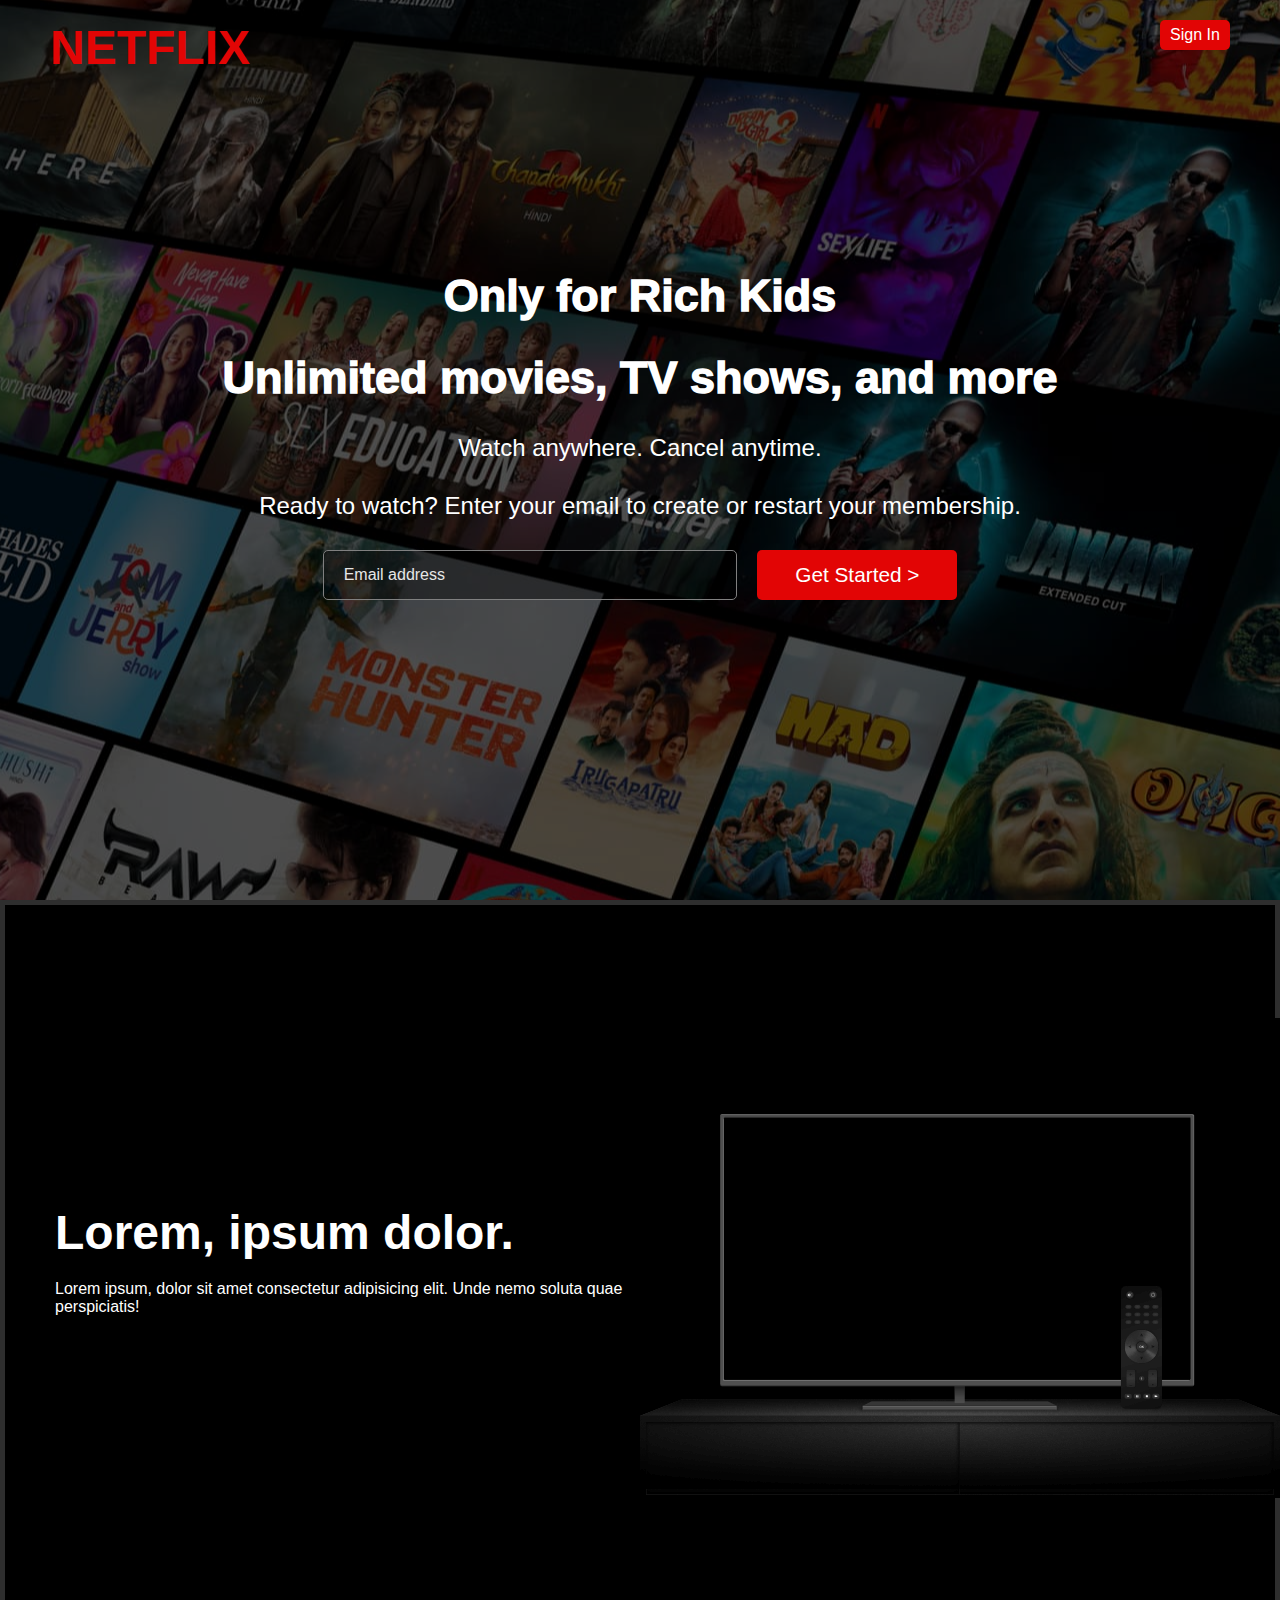
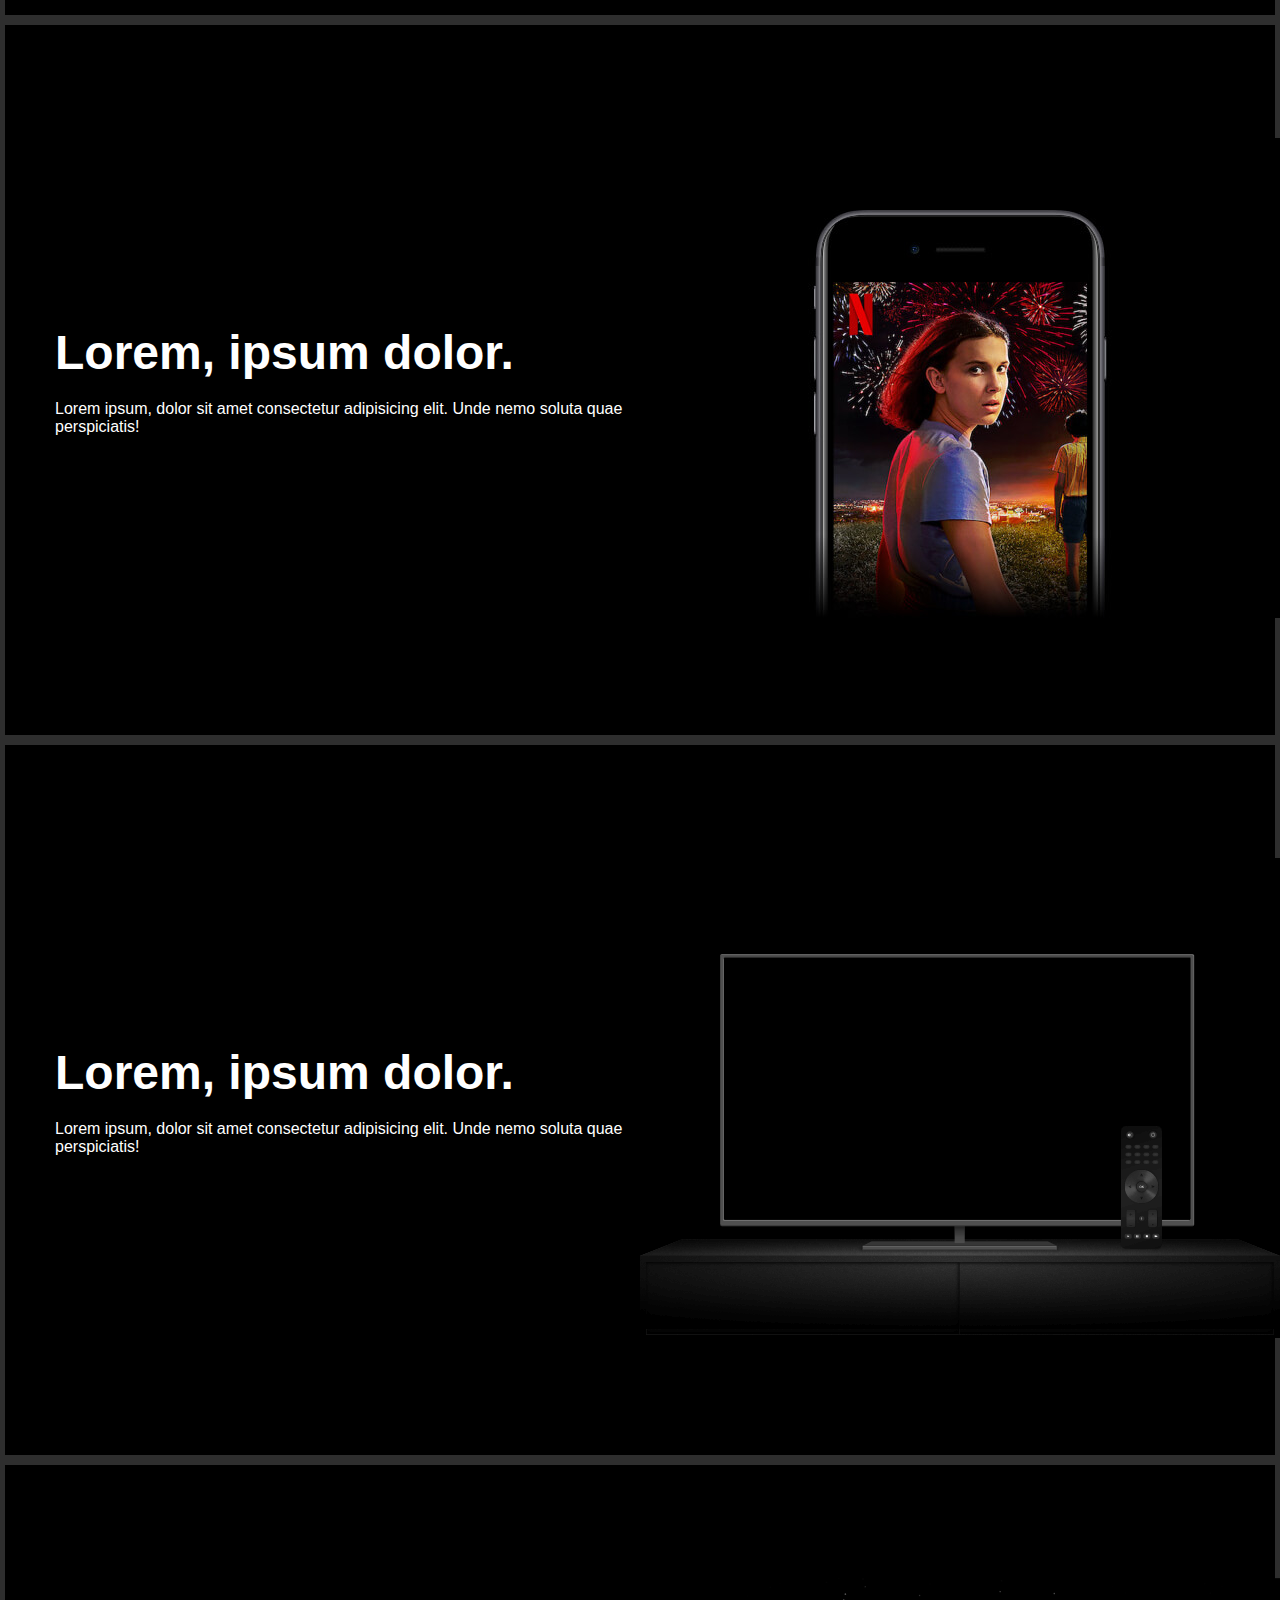
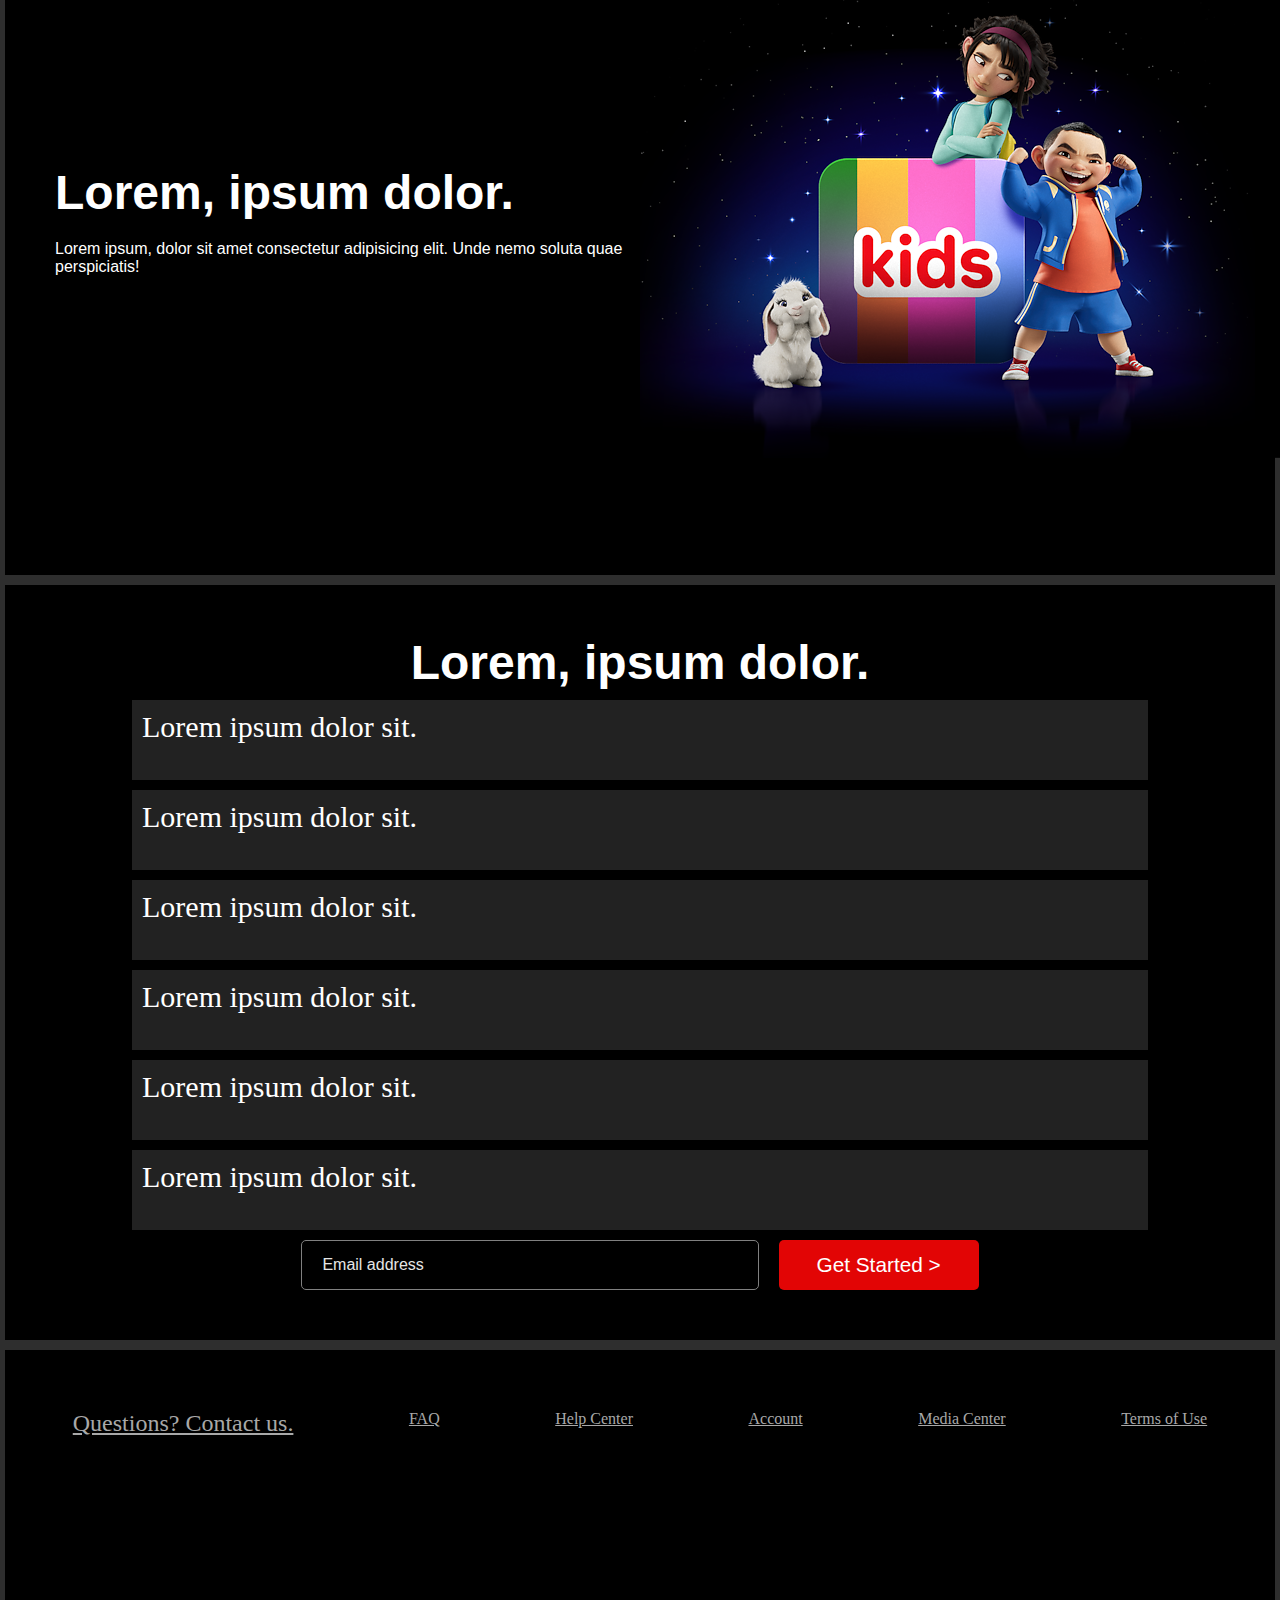
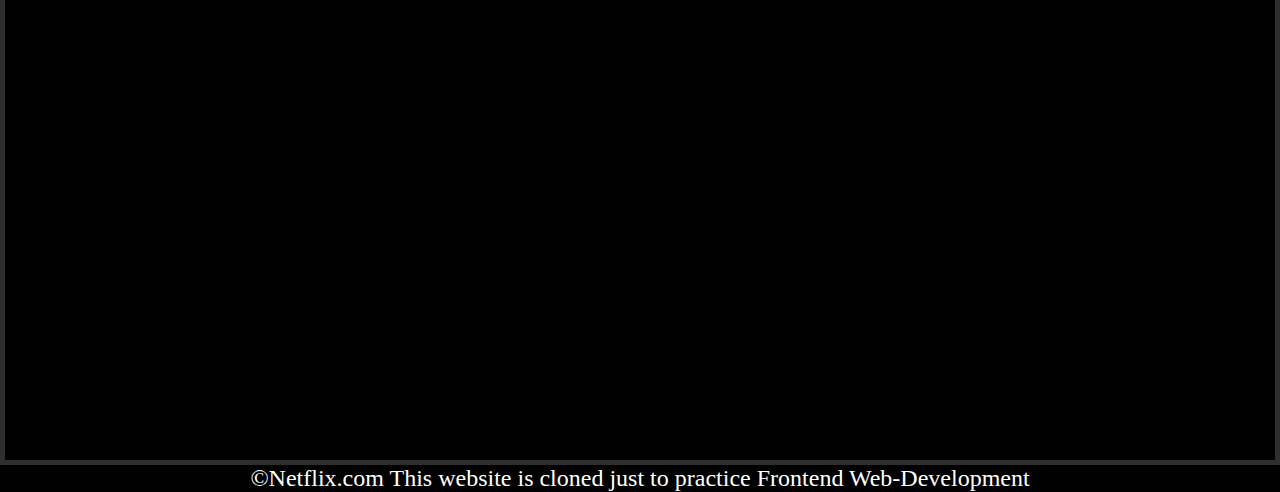
<file: index.html>
<!DOCTYPE html>
<html lang="en">
  <head>
    <meta charset="UTF-8" />
    <meta
      name="viewport"
      content="width=
    , initial-scale=1.0"
    />
    <title>Netflix</title>
    <link rel="stylesheet" href="styles.css" />
  </head>
  <body>
    <div class="container">
      <div class="first-box">
        <div class="layer">
          <header class="header">
            <!-- <div class="logo"><img src="logoo.png" alt="logo"></div> -->
            <div class="logo">NETFLIX</div>
            <div class="btn-signin">
              <button class="signin">Sign In</button>
            </div>
          </header>
          <div class="start">
            <h1>Only for Rich Kids</h1>
            <h1>Unlimited movies, TV shows, and more</h1>
            
            <p>Watch anywhere. Cancel anytime.</p>
            <p>
              Ready to watch? Enter your email to create or restart your
              membership.
            </p>
            <div class="email">
              <input type="email" placeholder="Email address" />
              <button class="get-started">Get Started &gt;</button>
            </div>
          </div>
        </div>
      </div>

      <div class="second-box box">
        
        <div class="details">
          <h1>Lorem, ipsum dolor.</h1>
          <p>
            Lorem ipsum, dolor sit amet consectetur adipisicing elit. Unde nemo
            soluta quae perspiciatis!
          </p>
        </div>
        <div class="image">
          <img src="tv.png" alt="television" />
        </div>
      </div>

      <div class="third-box box">
        <div class="details">
          <h1>Lorem, ipsum dolor.</h1>
          <p>
            Lorem ipsum, dolor sit amet consectetur adipisicing elit. Unde nemo
            soluta quae perspiciatis!
          </p>
        </div>
        <div class="image">
          <img src="mobile-0819.jpg" alt="television" />
        </div>
      </div>

      <div class="fourth-box box">
        <div class="details">
          <h1>Lorem, ipsum dolor.</h1>
          <p>
            Lorem ipsum, dolor sit amet consectetur adipisicing elit. Unde nemo
            soluta quae perspiciatis!
          </p>
        </div>
        <div class="image">
          <img src="tv.png" alt="television">
      </div>
      </div>

      <div class="fifth-box box">
        <div class="details">
          <h1>Lorem, ipsum dolor.</h1>
          <p>
            Lorem ipsum, dolor sit amet consectetur adipisicing elit. Unde nemo
            soluta quae perspiciatis!
          </p>
        </div>
        <div class="image">
          <img src="kids.png" alt="television" />
        </div>
      </div>
      <div class="questions box">
        <h1>Lorem, ipsum dolor.</h1>
        <div class="qn1 qn">Lorem ipsum dolor sit.</div>
        <div class="qn2 qn">Lorem ipsum dolor sit.</div>
        <div class="qn3 qn">Lorem ipsum dolor sit.</div>
        <div class="qn4 qn">Lorem ipsum dolor sit.</div>
        <div class="qn5 qn">Lorem ipsum dolor sit.</div>
        <div class="qn6 qn">Lorem ipsum dolor sit.</div>
        <div class="email">
          <input type="email" placeholder="Email address" />
          <button class="get-started">Get Started &gt;</button>
        </div>
      </div>

      <div class="links box">
        <div class="link biga"><a href="">Questions? Contact us.</a></div>
        <div class="link"><a href="">FAQ</a></div>
        <div class="link"><a href="">Help Center</a></div>
        <div class="link"><a href="">Account</a></div>
        <div class="link"><a href="">Media Center</a></div>
        <div class="link"><a href="">Terms of Use</a></div>
       
      </div>
      <div class="clonedinfo ">
        &copy;Netflix.com This website is cloned just to practice Frontend Web-Development
      </div>
    </div>
  </body>
</html>
</file>
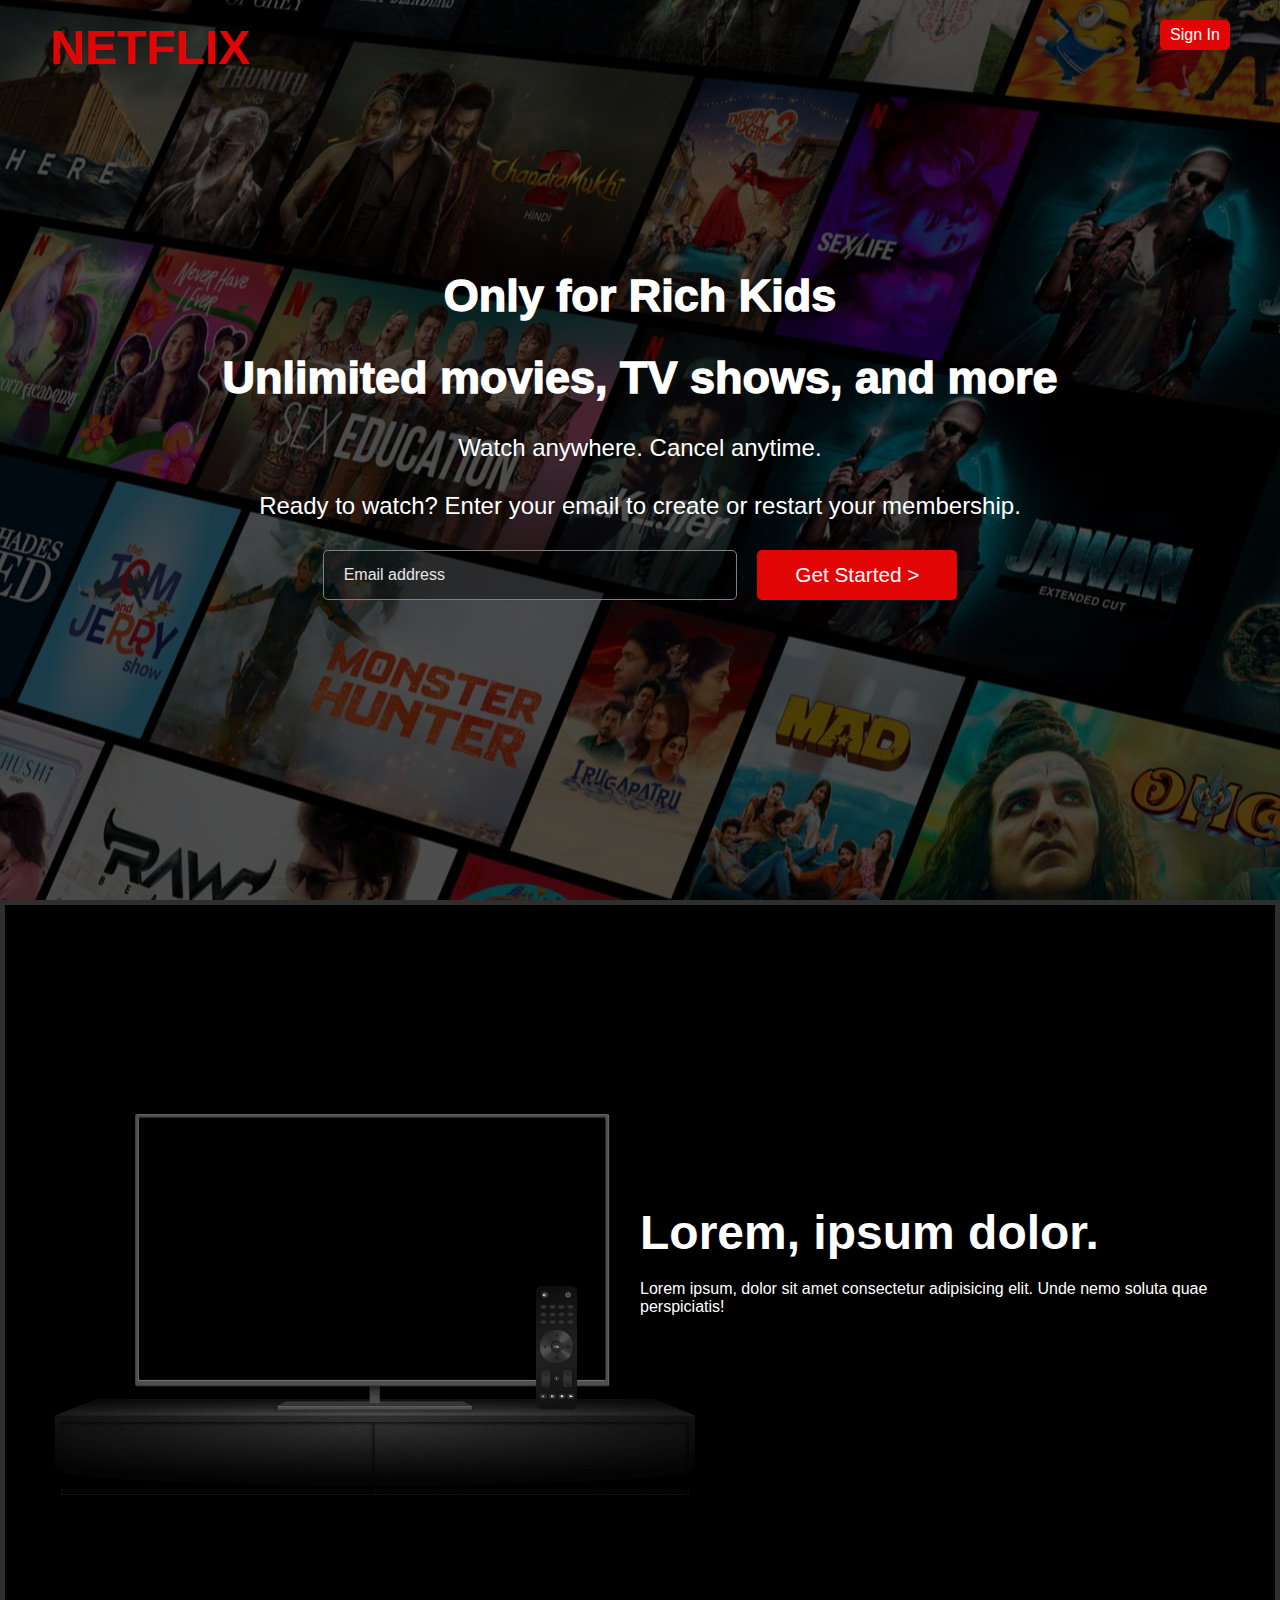
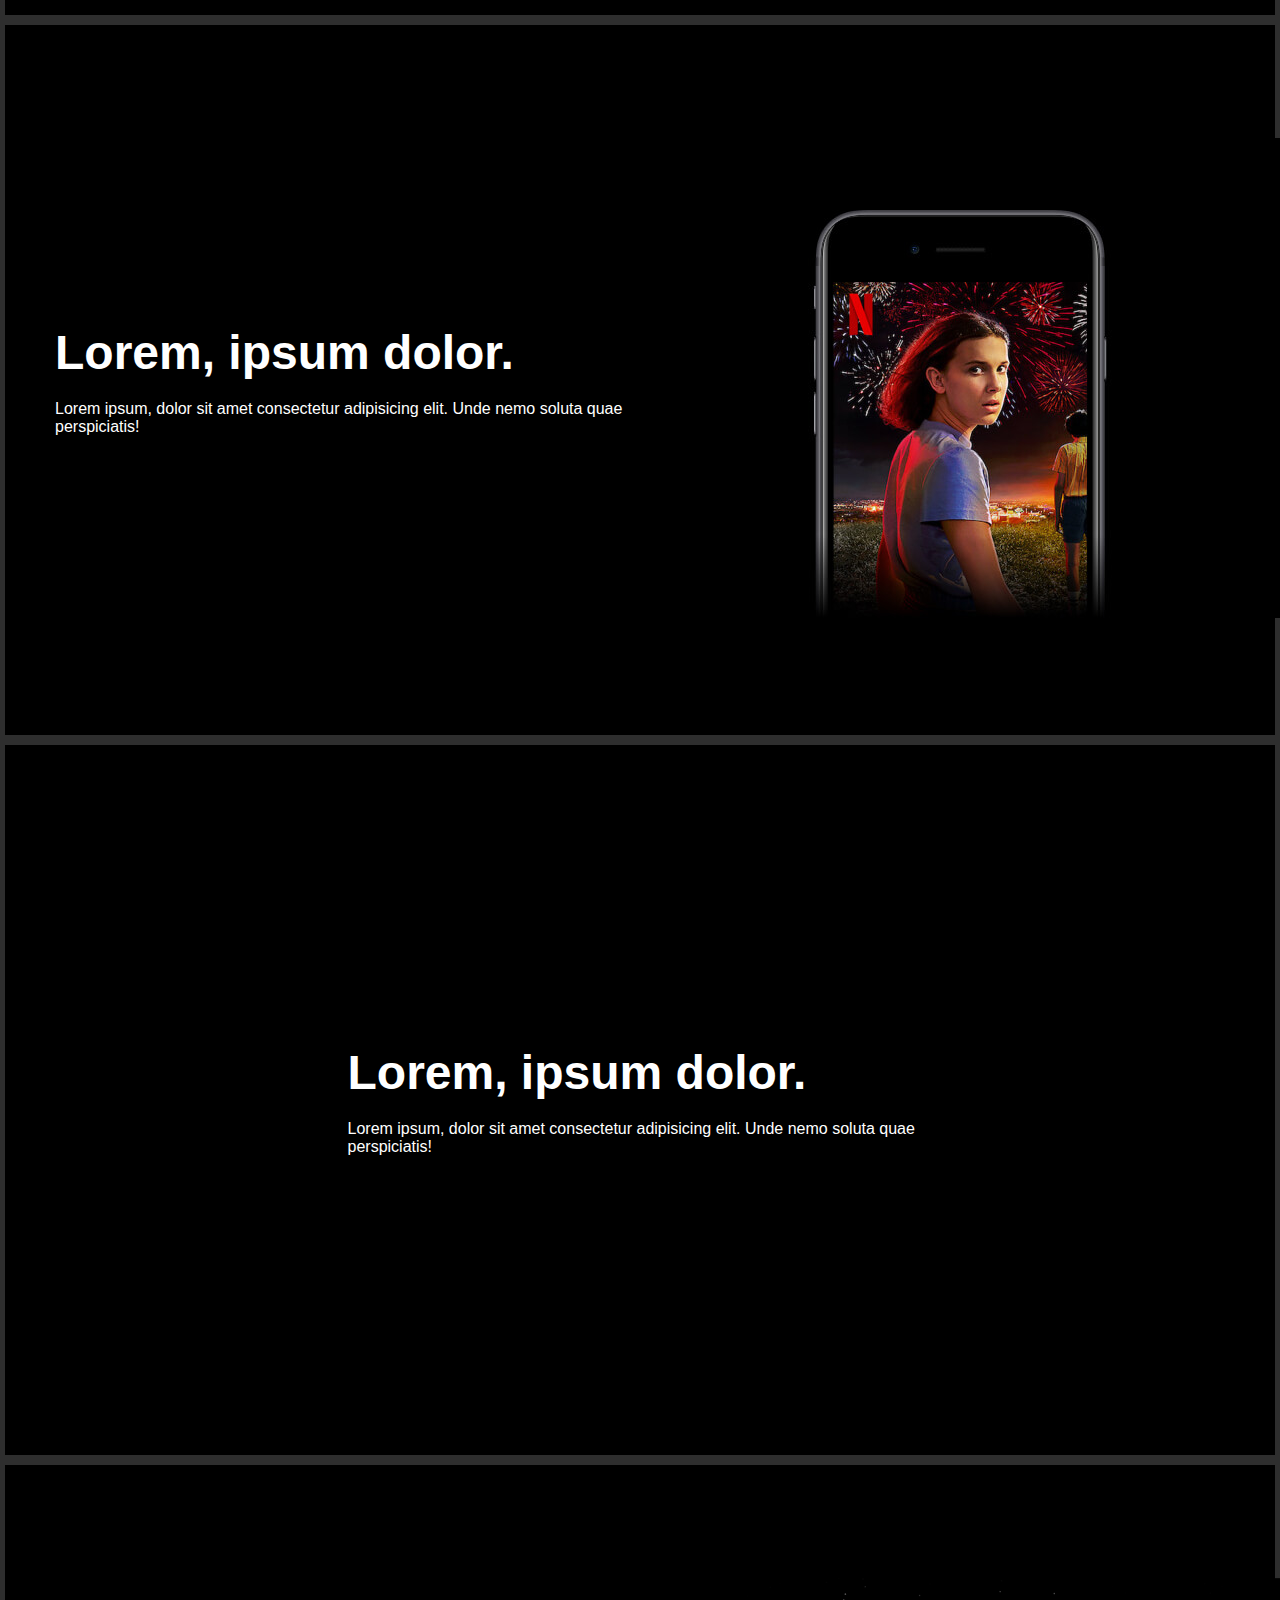
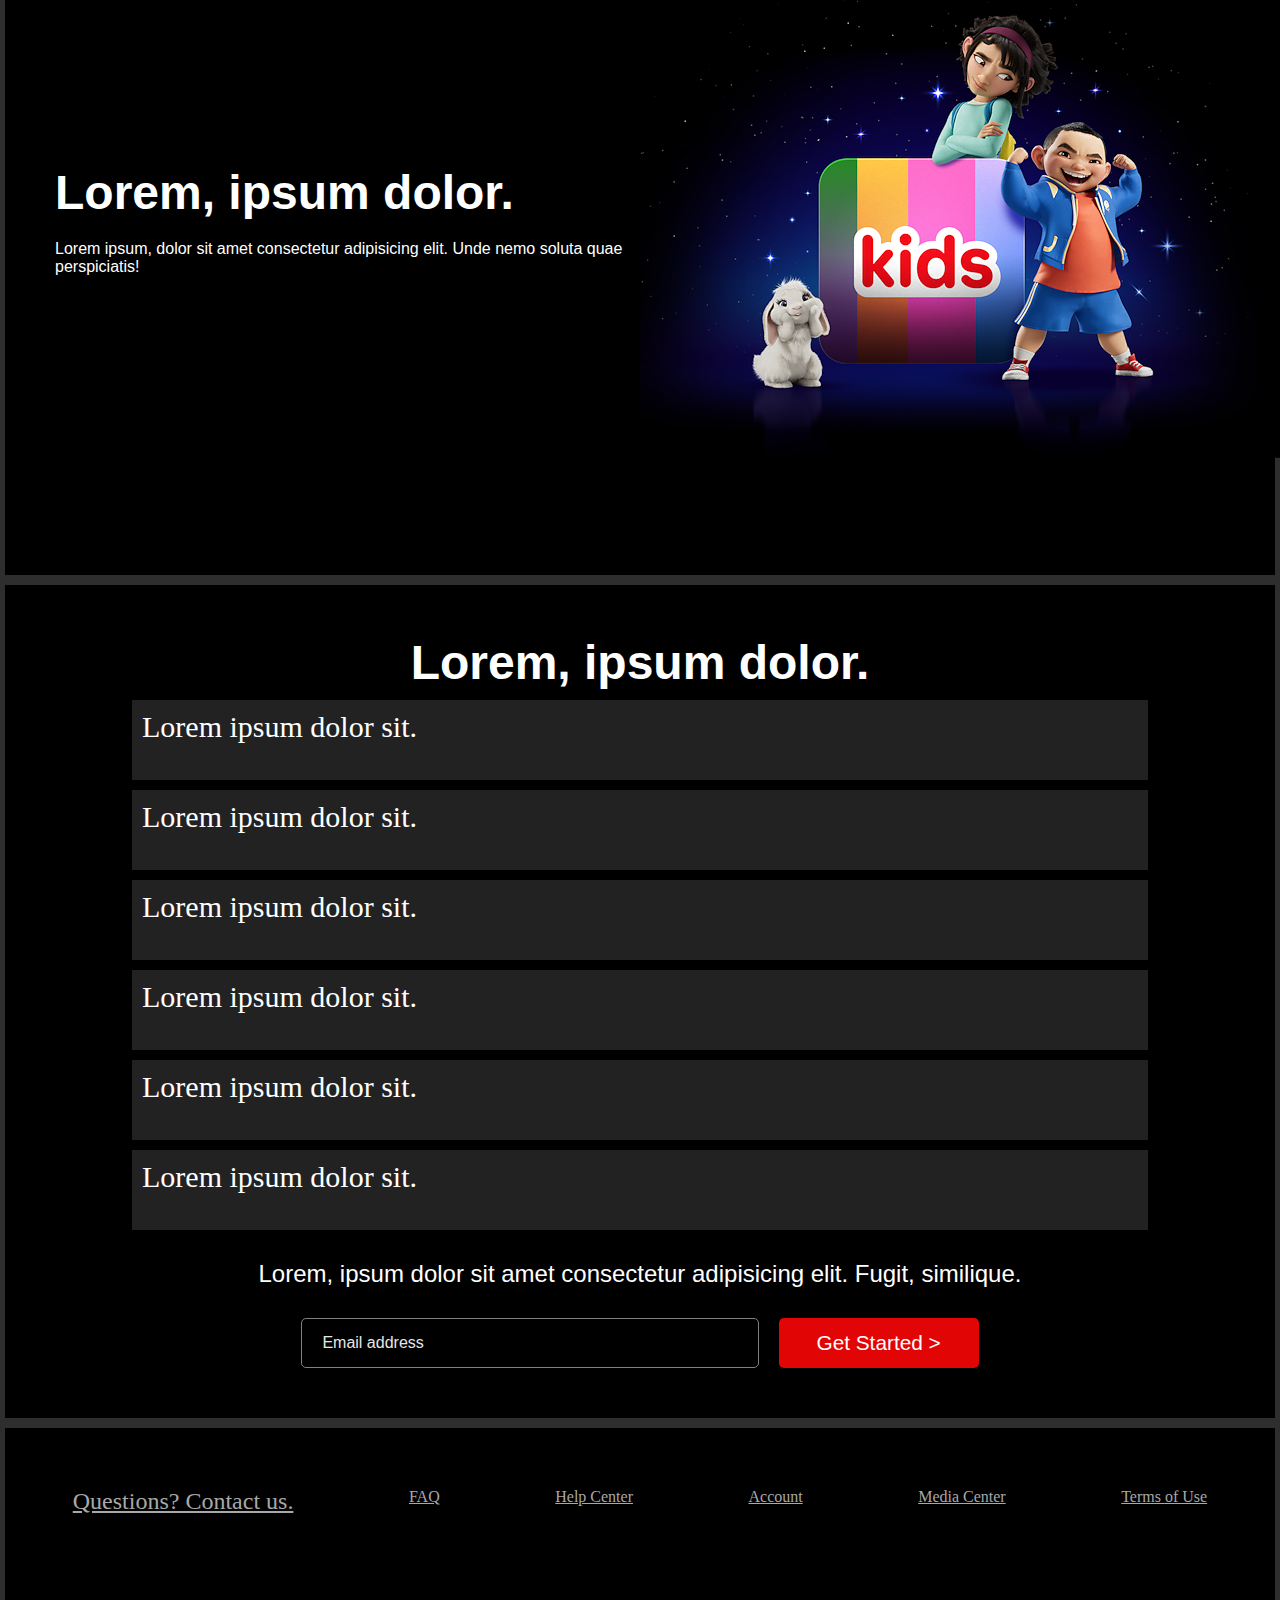
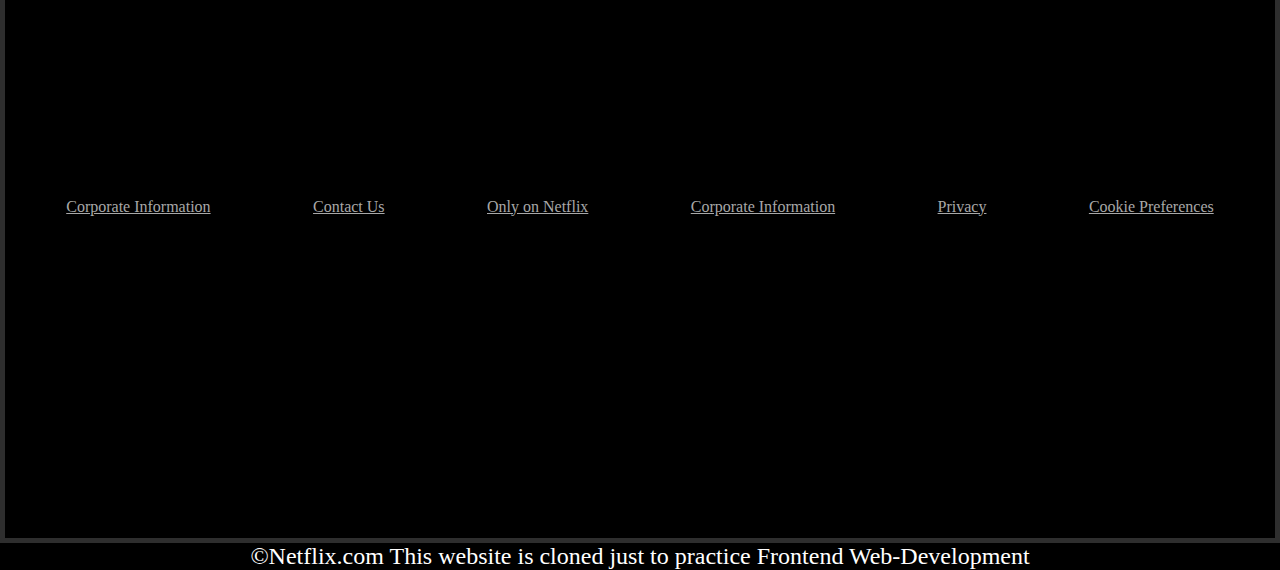
<file: netflix-clone.html>
<!DOCTYPE html>
<html lang="en">
  <head>
    <meta charset="UTF-8" />
    <meta
      name="viewport"
      content="width=
    , initial-scale=1.0"
    />
    <title>Netflix</title>
    <link rel="stylesheet" href="styles.css" />
  </head>
  <body>
    <div class="container">
      <div class="first-box">
        <div class="layer">
          <header class="header">
            <!-- <div class="logo"><img src="logoo.png" alt="logo"></div> -->
            <div class="logo">NETFLIX</div>
            <div class="btn-signin">
              <button class="signin">Sign In</button>
            </div>
          </header>
          <div class="start">
            <h1>Only for Rich Kids</h1>
            <h1>Unlimited movies, TV shows, and more</h1>
            
            <p>Watch anywhere. Cancel anytime.</p>
            <p>
              Ready to watch? Enter your email to create or restart your
              membership.
            </p>
            <div class="email">
              <input type="email" placeholder="Email address" />
              <button class="get-started">Get Started &gt;</button>
            </div>
          </div>
        </div>
      </div>

      <div class="second-box box">
        <div class="image">
          <img src="tv.png" alt="television" />
        </div>
        <div class="details">
          <h1>Lorem, ipsum dolor.</h1>
          <p>
            Lorem ipsum, dolor sit amet consectetur adipisicing elit. Unde nemo
            soluta quae perspiciatis!
          </p>
        </div>
      </div>

      <div class="third-box box">
        <div class="details">
          <h1>Lorem, ipsum dolor.</h1>
          <p>
            Lorem ipsum, dolor sit amet consectetur adipisicing elit. Unde nemo
            soluta quae perspiciatis!
          </p>
        </div>
        <div class="image">
          <img src="mobile-0819.jpg" alt="television" />
        </div>
      </div>

      <div class="fourth-box box">
        <!-- <div class="image">
            <img src="blank.jpg" alt="television">
        </div> -->
        <div class="details">
          <h1>Lorem, ipsum dolor.</h1>
          <p>
            Lorem ipsum, dolor sit amet consectetur adipisicing elit. Unde nemo
            soluta quae perspiciatis!
          </p>
        </div>
      </div>

      <div class="fifth-box box">
        <div class="details">
          <h1>Lorem, ipsum dolor.</h1>
          <p>
            Lorem ipsum, dolor sit amet consectetur adipisicing elit. Unde nemo
            soluta quae perspiciatis!
          </p>
        </div>
        <div class="image">
          <img src="kids.png" alt="television" />
        </div>
      </div>
      <div class="questions box">
        <h1>Lorem, ipsum dolor.</h1>
        <div class="qn1 qn">Lorem ipsum dolor sit.</div>
        <div class="qn2 qn">Lorem ipsum dolor sit.</div>
        <div class="qn3 qn">Lorem ipsum dolor sit.</div>
        <div class="qn4 qn">Lorem ipsum dolor sit.</div>
        <div class="qn5 qn">Lorem ipsum dolor sit.</div>
        <div class="qn6 qn">Lorem ipsum dolor sit.</div>
        <div class="para">
          <p>
            Lorem, ipsum dolor sit amet consectetur adipisicing elit. Fugit,
            similique.
          </p>
        </div>
        <div class="email">
          <input type="email" placeholder="Email address" />
          <button class="get-started">Get Started &gt;</button>
        </div>
      </div>

      <div class="links box">
        <div class="link biga"><a href="">Questions? Contact us.</a></div>
        <div class="link"><a href="">FAQ</a></div>
        <div class="link"><a href="">Help Center</a></div>
        <div class="link"><a href="">Account</a></div>
        <div class="link"><a href="">Media Center</a></div>
        <div class="link"><a href="">Terms of Use</a></div>
        <div class="link"><a href="">Corporate Information</a></div>
        <div class="link"><a href="">Contact Us</a></div>
        <div class="link"><a href="">Only on Netflix</a></div>
        <div class="link"><a href="">Corporate Information</a></div>
        <div class="link"><a href="">Privacy</a></div>
        <div class="link"><a href="">Cookie Preferences</a></div>
      </div>
      <div class="clonedinfo ">
        &copy;Netflix.com This website is cloned just to practice Frontend Web-Development
      </div>
    </div>
  </body>
</html>
</file>
<file: styles.css>
* {
  margin: 0;
  padding: 0;
  box-sizing: border-box;
}
body{
overflow-x:hidden
}
:root {
  --brand-color: rgb(226, 5, 5);
}
.container {
  display: flex;
  flex-direction: column;
  max-width: 100%;
  margin: 0 auto;
  overflow: hidden;
  
}
.first-box {
  /* background-color: black; */
  background-image: url("bg.jpg");
  background-repeat: no-repeat;
  background-position:center center;
}

.layer {
  display: flex;
  flex-direction: column;
  align-items: center;
  height: 100vh;
  width: 100%;
  background-color: rgba(0, 0, 0, 0.6);
}

.header {
  width: 100%;
  height: 30vh;
  display: flex;
  justify-content: space-between;
  padding: 20px 50px;
}

.header .logo {
  font-size: 3rem;
  color: var(--brand-color);
  font-weight: bold;
  text-decoration: uppercase;
  font-family: "Segoe UI", Tahoma, Geneva, Verdana, sans-serif;
}

.header .signin {
  background-color: var(--brand-color);
  color: white;
  border-radius: 5px;
  border: none;
  font-size: 1rem;
  width: 70px;
  height: 30px;
}

.header .signin:hover {
  background-color: rgba(226, 5, 5, 0.9);
  transition: 0.3s;
  cursor: pointer;
}

.container .start h1 {
  color: white;
  font-family: "Lucida Sans", "Lucida Sans Regular", "Lucida Grande",
    "Lucida Sans Unicode", Geneva, Verdana, sans-serif;
  font-weight: 1000;
  font-size: 45px;
}

@media screen and (max-width: 1050px) {
  .container .start h1 {
    font-size: 40px;
  }
  .container .start p {
    font-size: 1.2rem;
  }
  .header {
    padding: 20px 100px;
  }
  .header .logo {
    font-size: 2rem;
  }
}

@media screen and (max-width: 900px) {
  .container .start h1 {
    font-size: 30px;
  }
  .container .start p {
    font-size: 1.1rem;
  }
  .header {
    padding: 20px 100px;
  }
  .header .logo {
    font-size: 1.5rem;
  }
}
@media screen and (max-width: 670px) {
  .container .links .biga a{
font-size:1.2rem
  }
  
 .container .clonedinfo{
font-size:14px;
padding:10px
  }
  .container .start{
    gap:20px;
  }
  .container .start h1 {
    font-size: 25px;
  }
  .container .start p {
    font-size: 1rem;
  }
  .header {
    padding: 20px 50px;
  }
  .header .logo {
    font-size: 1.5rem;
  }
  .email {
    flex-direction: column;
    gap: 20px 0px;
  }
  .email input {
    margin-bottom: 20px;
    min-width: 80%;
  }
  .container .box{
    flex-direction:column;
    text-align:center;
    padding: 20px 20px 0px 20px;
justify-content:flex-start;
height:75vh;
gap:20px 0px;
/* background-color:aquamarine */
  }

 .container .box h1{
    font-size:2rem
  }
.container .layer{
  height:80vh
}
  .container .box .details,
.image {
  width: 100%;
  /* background-color: gold;; */
}
.container .box .image{
  width:100%
}
.box .image img {
  width: 90%;
}
.container .questions{
  gap:5px 0px;
  height:90vh
}
.questions .qn{
  height:3rem;
  font-size:20px;
}
.container .links {
  height:50vh;
  font-size:1rem;
  gap:5px;
  flex-direction:column;
  /* justify-content:space-around */
}

}

@media screen and (max-width: 500px) {
  .header {
    padding: 20px 20px;
  }
  .signin {
    height: 1.5rem;
  }
  .container .start p {
    font-size: 0.9rem;
  }
}

.start p {
  color: white;
  font-size: 1.5rem;
  font-family: sans-serif;
}

.start {
  display: flex;
  flex-direction: column;
  height: 70vh;
  align-items: center;
  /* justify-content: center; */
  text-align: center;
  gap: 30px;
  /* padding: 0px 10px; */
  width: 90%;
  /* background-color: black; */
}

.email {
  display: flex;
  gap: 0px 20px;
  width: 90%;
  justify-content: center;
  align-items: center;
  /* align-items:center */
}
.email input {
  height: 50px;
  border: 1px solid grey;
  background-color: rgba(0, 0, 0, 0.4);
  color: white;
  /* width:400px; */
  width: 40%;
  border-radius: 5px;
  font-size: 1rem;
}

.email input[placeholder] {
  padding: 10px 20px;
}

.email input::placeholder {
  color: rgb(230, 230, 230);
}

.email button {
  background-color: var(--brand-color);
  color: white;
  border-radius: 5px;
  border: none;
  width: 200px;
  height: 50px;
  cursor: pointer;
  font-size: 1.3rem;
}
.email button:hover {
  background-color: rgba(226, 5, 5, 0.9);
  transition: 0.3s;
}

.box {
  display: flex;
  height: 80vh;
  width:100%;
  background-color: black;
  border: 5px solid rgb(46, 46, 46);
  justify-content: center;
  align-items: center;
  padding: 0px 50px;
}
.details {
  display: flex;
  flex-direction: column;
  gap: 20px;
}
.box h1 {
  font-size: 3rem;
  color: white;
  font-family: "Franklin Gothic Medium", "Arial Narrow", Arial, sans-serif;
  font: weight 900px;
}

.box p {
  color: white;
  font-size: 1rem;
  font-family: Verdana, Geneva, Tahoma, sans-serif;
}

.box .details,
.image {
  width: 50%;
}
/* .box .image img {
  width: 80%;
} */

.questions {
  display: flex;
  flex-direction: column;
  gap: 10px;
  height: auto;
  align-items: center;
  width: 100%;
  background-color: black;
  padding: 50px 0px;
}
.questions h1,
p {
  color: white;
}
.questions p {
  font-size: 1.5rem;
}
.qn {
  font-size: 30px;
  padding: 10px 10px;
  background-color: rgb(34, 34, 34);
  color: white;
  width: 80%;
  height: 5rem;
}

.para {
  padding: 20px 0px;
}

.qn:hover {
  background-color: rgb(48, 48, 48);
  cursor: pointer;
  transition: 0.3s;
}

.links .link a {
  /* text-decoration:none; */
  color: rgb(168, 168, 168);
  font-family: serif;
}
.link {
  margin: 10px 50px;
}

.links {
  padding: 50px 10px;
  display: flex;
  flex-wrap: wrap;
  justify-content: space-around;
  align-items: flex-start;
}

.biga {
  font-size: 1.5rem;
}

.clonedinfo {
  background-color: black;
  color: white;
  text-align: center;
  height: auto;
  font-size: 1.5rem;
}
</file>
